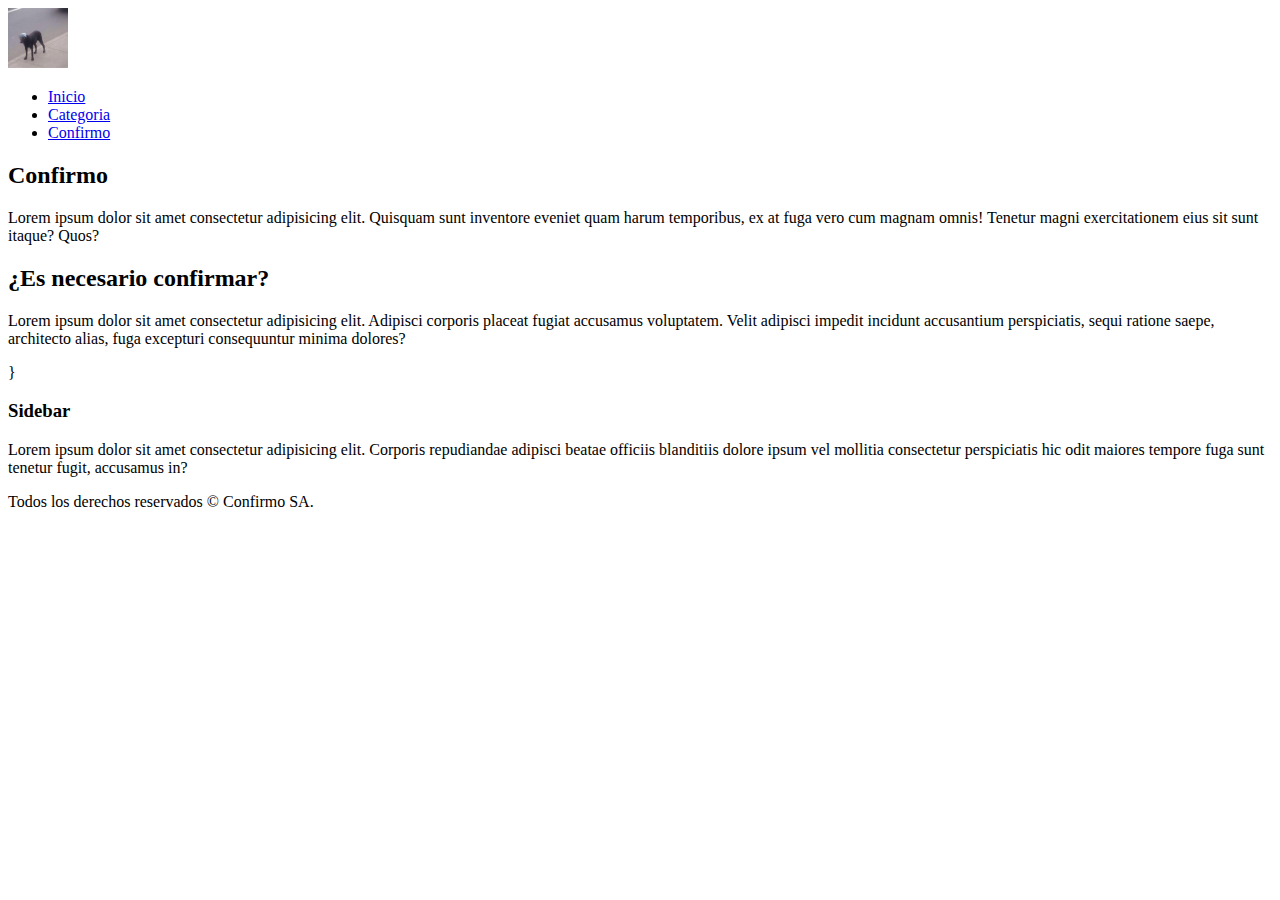
<file: Ejerciciohtml/index.html>
<!DOCTYPE html>
<html lang="en">

<head>
    <meta charset="UTF-8">
    <meta http-equiv="X-UA-Compatible" content="IE=edge">
    <meta name="viewport" content="width=device-width, initial-scale=1.0">
    <title>Articulo de moda</title>
</head>

<body>
    <header>
        <div class="logo">
            <img src="./img/La mejor imagen.jpg" alt="No existe" width="60" height="60">
        </div>
        <nav>
            <ul>
                <li><a href="#">Inicio</a></li>
                <li><a href="#">Categoria</a></li>
                <li><a href="#">Confirmo</a></li>
            </ul>
        </nav>
    </header>

    <section class="main">
        <article>
            <h2>Confirmo</h2>
            <p>Lorem ipsum dolor sit amet consectetur adipisicing elit. Quisquam sunt inventore eveniet quam harum
                temporibus,
                ex at fuga vero cum magnam omnis! Tenetur magni exercitationem eius sit sunt itaque? Quos?</p>
        </article>
        <article>
            <h2>¿Es necesario confirmar?</h2>
            <p>Lorem ipsum dolor sit amet consectetur adipisicing elit. Adipisci corporis placeat fugiat accusamus
                voluptatem. Velit adipisci impedit
                incidunt accusantium perspiciatis, sequi ratione saepe, architecto alias, fuga excepturi consequuntur
                minima dolores?</p>
        </article>}
    </section>

    <aside>
        <h3>Sidebar</h3>
        <p>Lorem ipsum dolor sit amet consectetur adipisicing elit. Corporis repudiandae adipisci beatae officiis
            blanditiis dolore ipsum vel mollitia consectetur perspiciatis hic odit maiores tempore fuga sunt tenetur
            fugit, accusamus in?</p>
    </aside>

    <footer>
        <p>Todos los derechos reservados © Confirmo SA.</p>
    </footer>
</body>

</html>
</file>
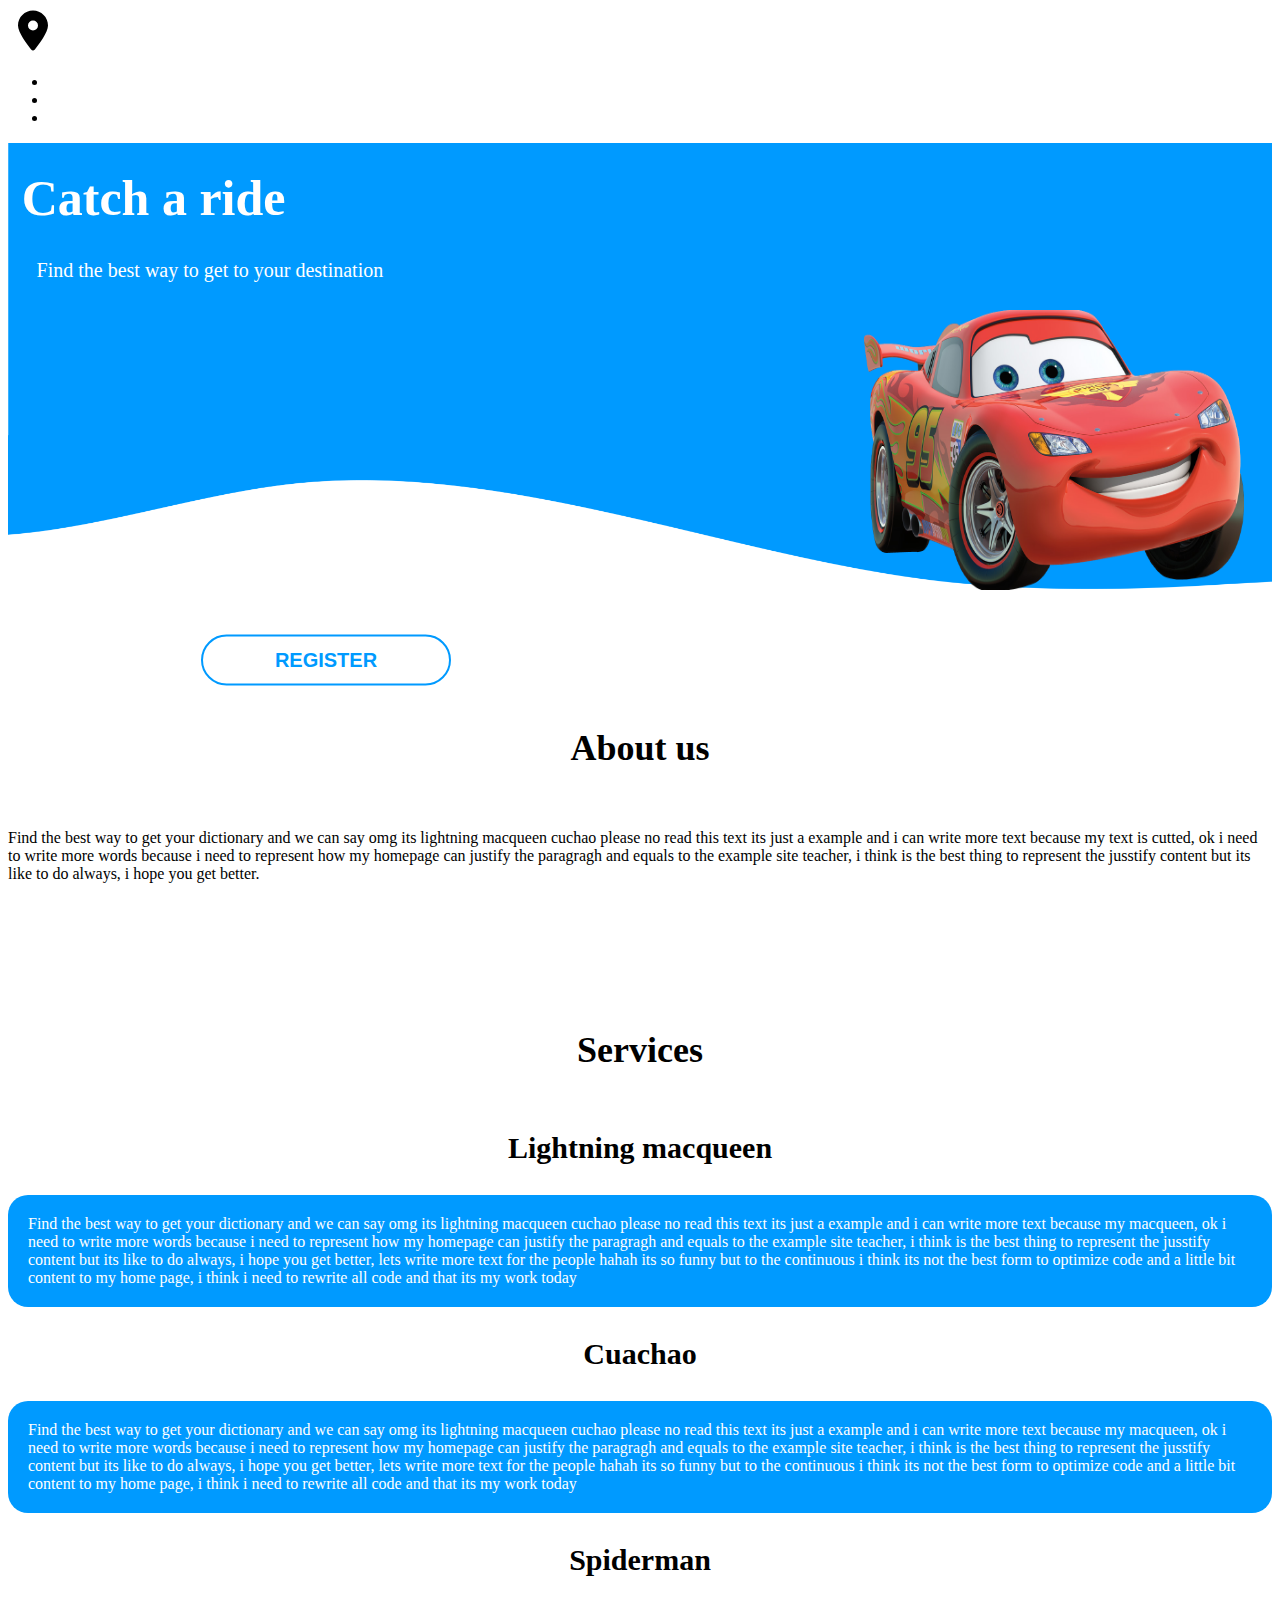
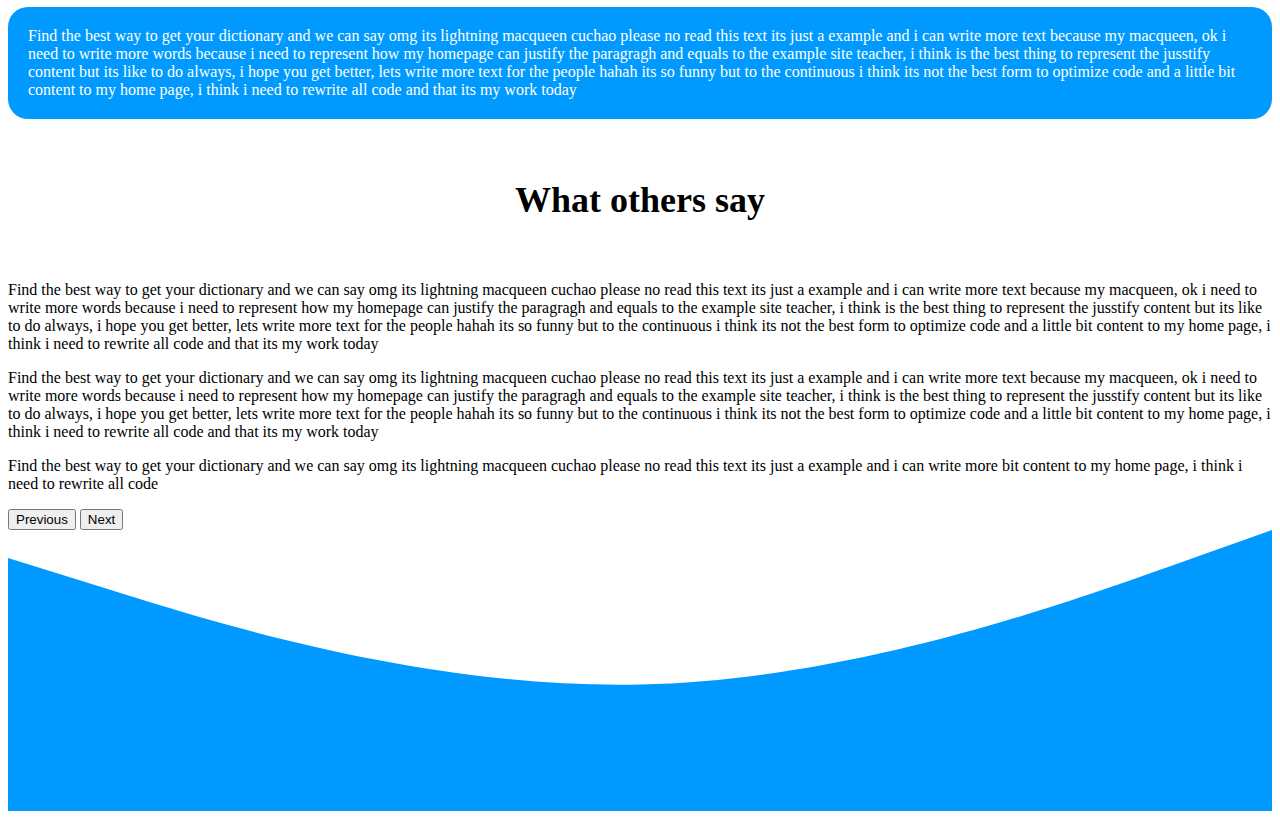
<file: practica 26-04-23/index.html>
<!DOCTYPE html>
<html lang="en">

<head>
    <meta charset="UTF-8">
    <meta http-equiv="X-UA-Compatible" content="IE=edge">
    <meta name="viewport" content="width=device-width, initial-scale=1.0">
    <link rel="stylesheet" href="./css/style.css">
    <link href="https://cdn.jsdelivr.net/npm/bootstrap@5.3.0-alpha3/dist/css/bootstrap.min.css" rel="stylesheet"
        integrity="sha384-KK94CHFLLe+nY2dmCWGMq91rCGa5gtU4mk92HdvYe+M/SXH301p5ILy+dN9+nJOZ" crossorigin="anonymous">
    <script src="https://cdn.jsdelivr.net/npm/bootstrap@5.3.0-alpha3/dist/js/bootstrap.bundle.min.js"
        integrity="sha384-ENjdO4Dr2bkBIFxQpeoTz1HIcje39Wm4jDKdf19U8gI4ddQ3GYNS7NTKfAdVQSZe"
        crossorigin="anonymous"></script>
    <title>Catch a ride</title>
</head>

<body>
    <header>
        <!-- Creacion de navbar -->
        <nav class="navbar bg-dark">
            <div class="container">
                <a class="navbar-brand" href="#">
                    <img src="./img/location-dot-solid.svg" alt="Bootstrap" width="30" height="45">
                </a>
                <ul class="nav justify-content-end">
                    <li class="navs-item">
                        <a class="nav-link active" aria-current="page" href="#">About</a>
                    </li>
                    <li class="nav-item">
                        <a class="nav-link" href="#">Services</a>
                    </li>
                    <li class="nav-item">
                        <a class="nav-link" href="#">Contact</a>
                    </li>
                </ul>
            </div>
        </nav>
    
        <!-- Insertar wave -->
        <section class="Wave">
            <div class="img">
                <img src="./img/wave3.png" alt="">
            </div>
            <div class="Encabezado-wave">
                <h2>Catch a ride</h2>
                <p>Find the best way to get to your destination</p>
            </div>
            <div class="img-car">
                <img src="./img/car.png" alt="">
            </div>
            <div class="boton">
                <button>Register</button>
            </div>
        </section>

    </header>

    <main>
        <!-- Seccion de acerca de nosotros -->
        <section class="about-us">
            <div class="container">
                <h2>About us</h2>
                <p>Find the best way to get your dictionary and we can say omg its lightning macqueen cuchao please no
                    read this text its just a example and i can write more text because my text is cutted, ok i need to
                    write more words because i need to represent how my homepage can justify the paragragh and equals to
                    the example site teacher, i think is the best thing to represent the jusstify content but its like
                    to do always, i hope you get better.</p>
        </section>
        <!-- Seccion de servicios -->
        <section class="services">
            <div class="container">
                <h2>Services</h2>
                <div class="row">
                    <div class="col-md-4">
                        <h3>Lightning macqueen</h3>
                        <p>Find the best way to get your dictionary and we can say omg its lightning macqueen cuchao
                            please no read this text its just a example and i can write more text because my macqueen,
                            ok i need to write more words because i need to represent how my homepage can justify the
                            paragragh and equals to the example site teacher, i think is the best thing to represent the
                            jusstify content but its like to do always, i hope you get better, lets write more text for
                            the people hahah its so funny but to the continuous i think its not the best form to
                            optimize code and a little bit content to my home page, i think i need to rewrite all code
                            and that its my work today</p>
                    </div>
                    <div class="col-md-4">
                        <h3>Cuachao</h3>
                        <p>Find the best way to get your dictionary and we can say omg its lightning macqueen cuchao
                            please no read this text its just a example and i can write more text because my macqueen,
                            ok i need to write more words because i need to represent how my homepage can justify the
                            paragragh and equals to the example site teacher, i think is the best thing to represent the
                            jusstify content but its like to do always, i hope you get better, lets write more text for
                            the people hahah its so funny but to the continuous i think its not the best form to
                            optimize code and a little bit content to my home page, i think i need to rewrite all code
                            and that its my work today</p>
                    </div>
                    <div class="col-md-4">
                        <h3>Spiderman</h3>
                        <p>Find the best way to get your dictionary and we can say omg its lightning macqueen cuchao
                            please no read this text its just a example and i can write more text because my macqueen,
                            ok i need to write more words because i need to represent how my homepage can justify the
                            paragragh and equals to the example site teacher, i think is the best thing to represent the
                            jusstify content but its like to do always, i hope you get better, lets write more text for
                            the people hahah its so funny but to the continuous i think its not the best form to
                            optimize code and a little bit content to my home page, i think i need to rewrite all code
                            and that its my work today</p>
                    </div>
                </div>
            </div>
        </section>

        <!-- Creacion de  una seccion con titulo y carousel de texto -->
        <section class="carousel">
            <div class="container">
                <h2>What others say</h2>
                <div id="carouselExampleAutoplaying" class="carousel slide" data-bs-ride="carousel">
                    <div class="carousel-inner">
                        <div class="carousel-item active">
                            <p>Find the best way to get your dictionary and we can say omg its lightning macqueen cuchao
                                please no read this text its just a example and i can write more text because my
                                macqueen,
                                ok i need to write more words because i need to represent how my homepage can justify
                                the
                                paragragh and equals to the example site teacher, i think is the best thing to represent
                                the
                                jusstify content but its like to do always, i hope you get better, lets write more text
                                for
                                the people hahah its so funny but to the continuous i think its not the best form to
                                optimize code and a little bit content to my home page, i think i need to rewrite all
                                code
                                and that its my work today</p>
                        </div>
                        <div class="carousel-item" data-bs-interval="2000">
                            <p>Find the best way to get your dictionary and we can say omg its lightning macqueen cuchao
                                please no read this text its just a example and i can write more text because my
                                macqueen,
                                ok i need to write more words because i need to represent how my homepage can justify
                                the
                                paragragh and equals to the example site teacher, i think is the best thing to represent
                                the
                                jusstify content but its like to do always, i hope you get better, lets write more text
                                for
                                the people hahah its so funny but to the continuous i think its not the best form to
                                optimize code and a little bit content to my home page, i think i need to rewrite all
                                code
                                and that its my work today</p>
                        </div>
                        <div class="carousel-item">
                            <p>Find the best way to get your dictionary and we can say omg its lightning macqueen cuchao
                                please no read this text its just a example and i can write more bit content to my home
                                page, i think i need to rewrite all
                                code </p>
                        </div>
                    </div>
                    <button class="carousel-control-prev" type="button" data-bs-target="#carouselExampleAutoplaying"
                        data-bs-slide="prev">
                        <span class="carousel-control-prev-icon" aria-hidden="true"></span>
                        <span class="visually-hidden">Previous</span>
                    </button>
                    <button class="carousel-control-next" type="button" data-bs-target="#carouselExampleAutoplaying"
                        data-bs-slide="next">
                        <span class="carousel-control-next-icon" aria-hidden="true"></span>
                        <span class="visually-hidden">Next</span>
                    </button>
                </div>
            </div>
        </section>
    </main>
</body>
<footer>
    <div class="container-footer">
        <div class="imgfooter">
            <img src="./img/wavefooter.svg" alt="">
        </div>
    </div>
</footer>

</html>
</file>
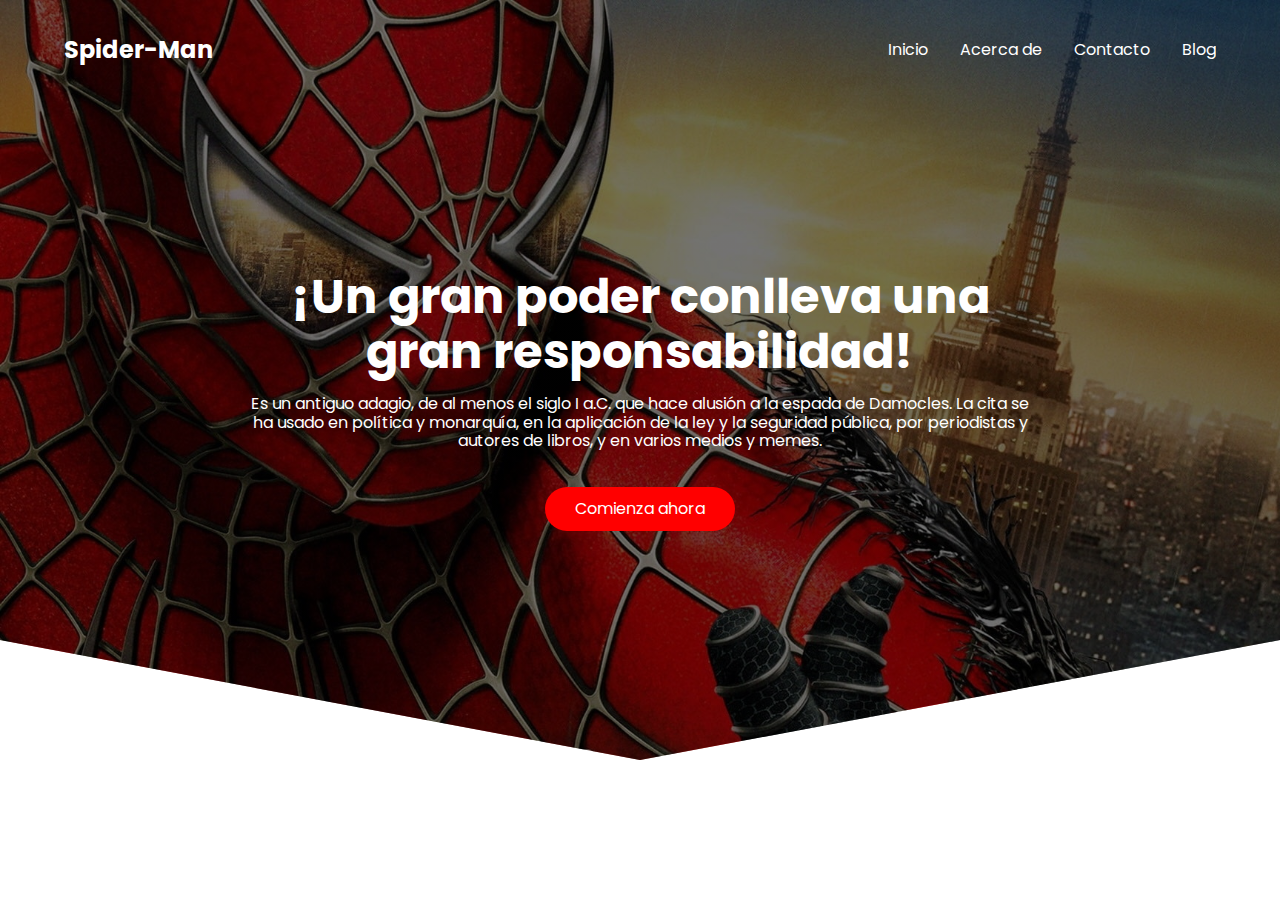
<file: Pruebita 17-05-23/index.html>
<!DOCTYPE html>
<html lang="es">

<head>
    <meta charset="UTF-8">
    <meta http-equiv="X-UA-Compatible" content="IE=edge">
    <meta name="viewport" content="width=device-width, initial-scale=1.0">
    <title>Momento Spider</title>
    <!-- Estilo CSS -->
    <link rel="stylesheet" href="./css/styles.css">
    <!-- Estilo SASS -->
    <link rel="stylesheet" href="./ssas/ssaa.css">
</head>

<body>
    <header class="hero">
        <nav class="nav container">
            <div class="nav__logo">
                <h2 class="nav__title">Spider-Man</h2>
            </div>
            <ul class="nav__link nav__link--menu">
                <li class="nav__items">
                    <a href="#" class="nav__links">Inicio</a>
                </li>
                <li class="nav__items">
                    <a href="#" class="nav__links">Acerca de</a>
                </li>
                <li class="nav__items">
                    <a href="#" class="nav__links">Contacto</a>
                </li>
                <li class="nav__items">
                    <a href="#" class="nav__links">Blog</a>
                </li>
        </nav>
        <section class="hero__container container">
            <h1 class="hero__title">¡Un gran poder conlleva una gran responsabilidad!</h1>
            <p class="hero__paragraph">Es un antiguo adagio, de al menos el siglo I a.C. que hace alusión a la espada de
                Damocles. La cita se ha usado en política y monarquía, en la aplicación de la ley y la seguridad
                pública, por periodistas y autores de libros, y en varios medios y memes.</p>
            <a href="#" class="cta">Comienza ahora</a>
        </section>
    </header>
</body>
</html>
</file>
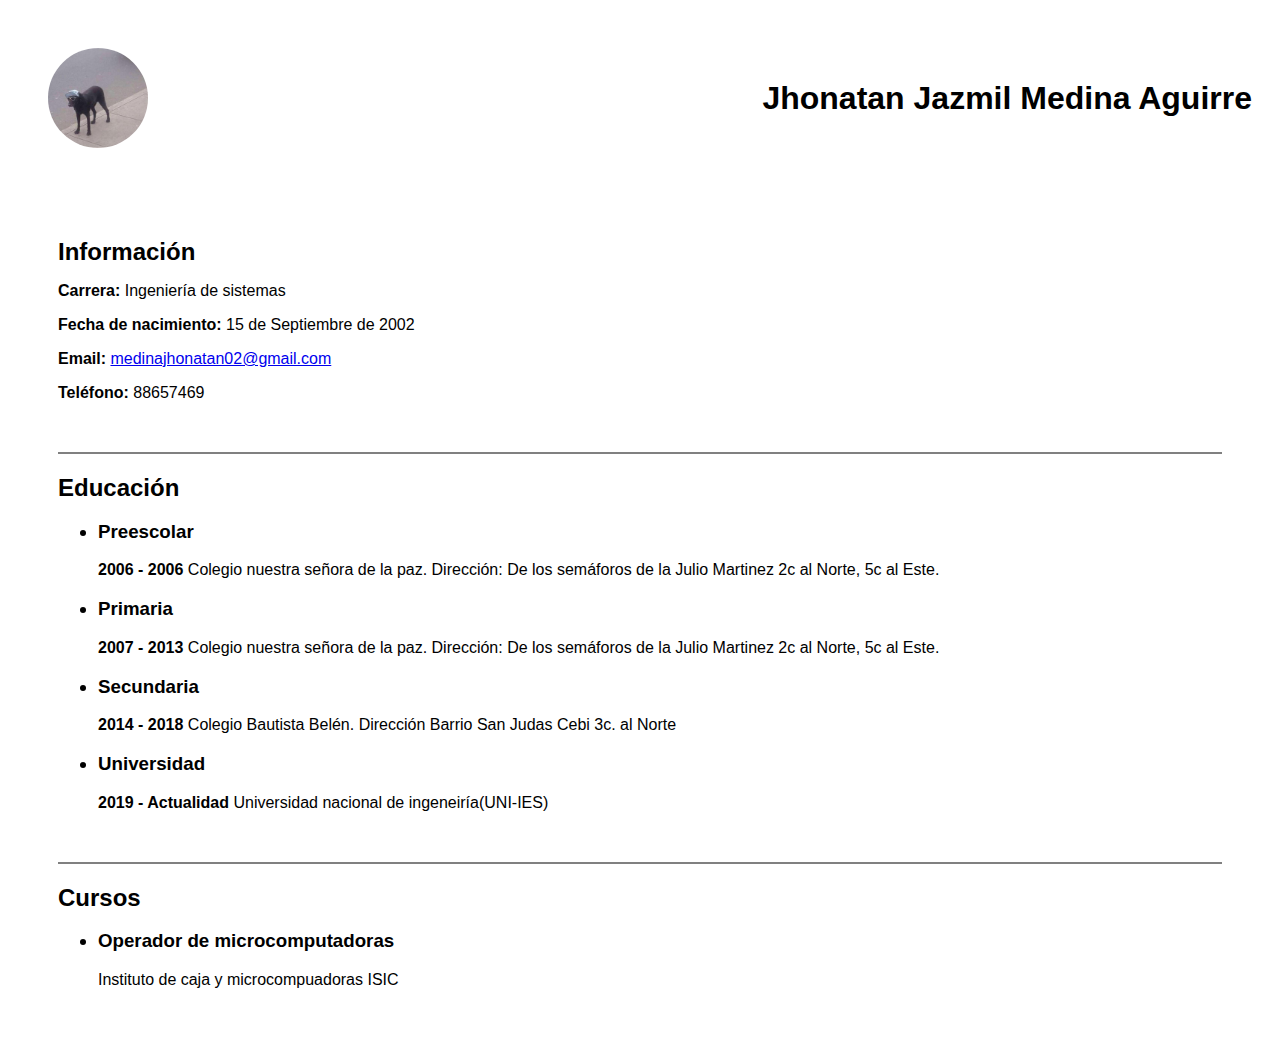
<file: Práctica 30-03-23/index.html>
<!DOCTYPE html>
<html lang="en">

<head>
    <meta charset="UTF-8">
    <meta http-equiv="X-UA-Compatible" content="IE=edge">
    <meta name="viewport" content="width=device-width, initial-scale=1.0">
    <link rel="stylesheet" href="./css/styles.css">
    <title>Curriculum</title>
</head>

<body>
    <header>
        <img src="./img/confirmo.jpg" alt="Foto de perfil">
        <h1>Jhonatan Jazmil Medina Aguirre</h1>
    </header>
    <section>
        <h2>Información</h2>
        <p><b>Carrera: </b>Ingeniería de sistemas</p>
        <p><b>Fecha de nacimiento: </b> 15 de Septiembre de 2002</p>
        <p><b>Email: </b><a href="medinajhonatan02@gmail.com">medinajhonatan02@gmail.com</a></p>
        <p><b>Teléfono:</b> 88657469</p>
    </section>
    <section>
        <hr>
        <h2>Educación</h2>
        <ul>
            <h3>
                <li>Preescolar</li>
            </h3>
            <p><b>2006 - 2006</b> Colegio nuestra señora de la paz. Dirección: De los semáforos de la Julio Martinez 2c
                al Norte, 5c al Este.</p>
            <h3>
                <li>Primaria</li>
            </h3>
            <p><b>2007 - 2013</b> Colegio nuestra señora de la paz. Dirección: De los semáforos de la Julio Martinez 2c
                al Norte, 5c al Este.</p>
            <h3>
                <li>Secundaria</li>
            </h3>
            <P><b>2014 - 2018</b> Colegio Bautista Belén. Dirección Barrio San Judas Cebi 3c. al Norte</P>
            <h3>
                <li>Universidad</li>
            </h3>
            <p><b>2019 - Actualidad </b>Universidad nacional de ingeneiría(UNI-IES)</p>
        </ul>
    </section>
    <section>
        <hr>
        <h2>Cursos</h2>
        <ul>
            <h3>
                <li>Operador de microcomputadoras</li>
            </h3>
            <p>Instituto de caja y microcompuadoras ISIC</p>
        </ul>
    </section>
</body>

</html>
</file>
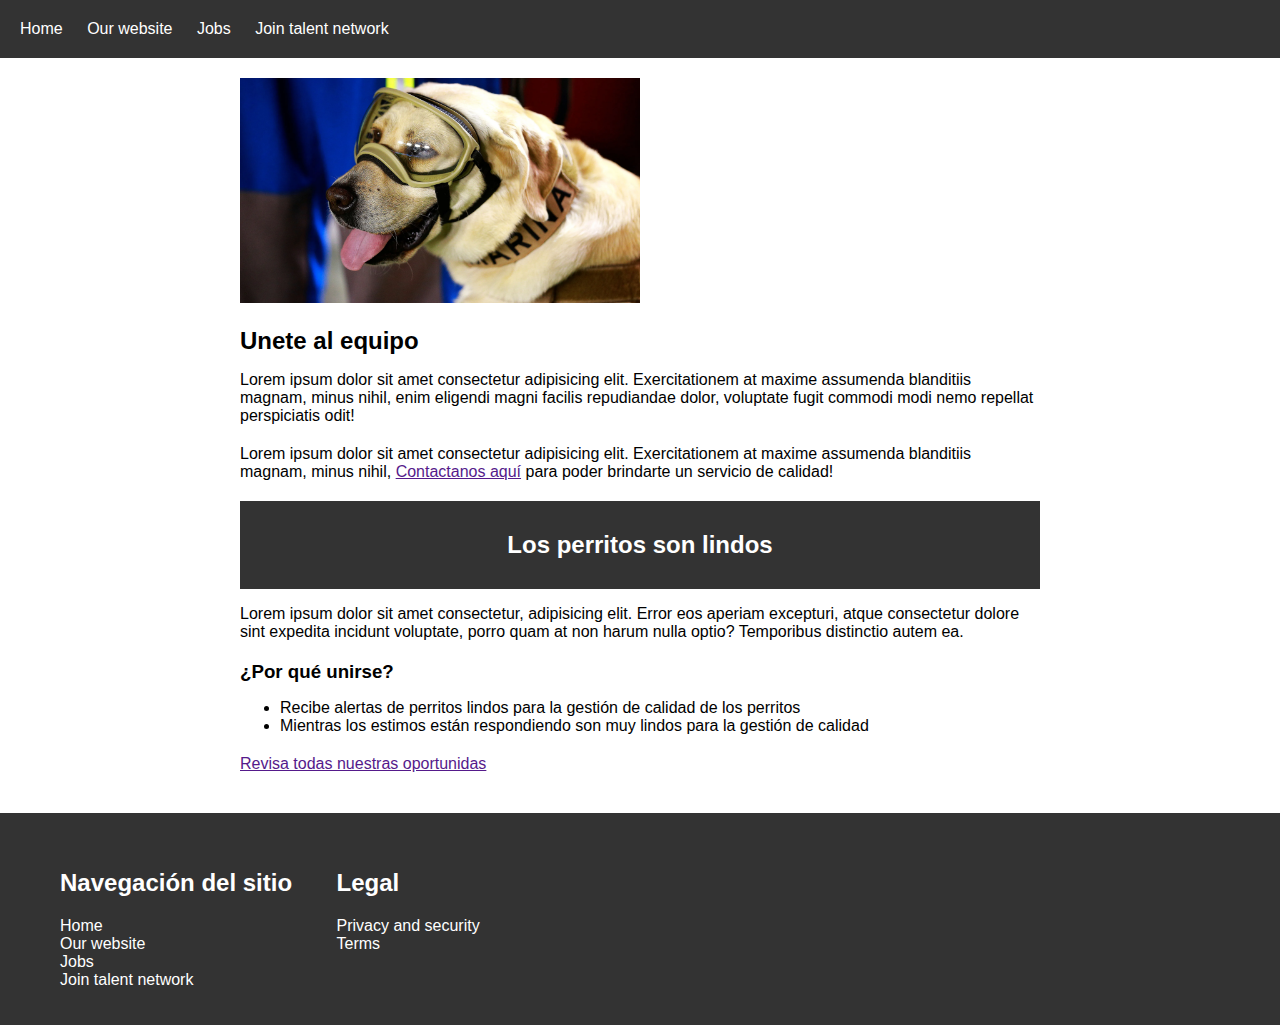
<file: Tarea29-03-23/index.html>
<!DOCTYPE html>
<html lang="en">

<head>
    <meta charset="UTF-8">
    <meta http-equiv="X-UA-Compatible" content="IE=edge">
    <meta name="viewport" content="width=device-width, initial-scale=1.0">
    <link rel="stylesheet" href="./css/styles.css">
    <title>Perrito</title>
</head>

<body>
    <header>
        <nav>
            <ul>
                <li><a href="#">Home</a></li>
                <li><a href="#">Our website</a></li>
                <li><a href="#">Jobs</a></li>
                <li><a href="#">Join talent network</a></li>
            </ul>
        </nav>
    </header>

    <section class="main">
        <article>
            <div class="imgAcerca">
                <img src="./img/Perrito.webp" alt="">
            </div>
            <h2>Unete al equipo</h2>
            <p>Lorem ipsum dolor sit amet consectetur adipisicing elit. Exercitationem at maxime assumenda blanditiis
                magnam, minus nihil, enim eligendi magni facilis repudiandae dolor, voluptate fugit commodi modi nemo
                repellat perspiciatis odit!</p>
            <p>Lorem ipsum dolor sit amet consectetur adipisicing elit. Exercitationem at maxime assumenda blanditiis
                magnam, minus nihil, <a href="">Contactanos aquí</a> para poder brindarte un servicio de calidad!</p>
        </article>

        <article>
            <h2 class="resaltar">Los perritos son lindos</h2>
            <p>Lorem ipsum dolor sit amet consectetur, adipisicing elit. Error eos aperiam excepturi, atque consectetur
                dolore sint expedita incidunt voluptate, porro quam at non harum nulla optio? Temporibus distinctio
                autem ea.</p>
            <h3>¿Por qué unirse?</h3>
            <ul>
                <li>Recibe alertas de perritos lindos para la gestión de calidad de los perritos</li>
                <li>Mientras los estimos están respondiendo son muy lindos para la gestión de calidad</li>
            </ul>
            <a href="">Revisa todas nuestras oportunidas</a>
        </article>
    </section>
</body>

<footer>
    <nav>
        <ul>
            <h2>Navegación del sitio</h2>
            <li><a href="#">Home</a></li>
            <li><a href="#">Our website</a></li>
            <li><a href="#">Jobs</a></li>
            <li><a href="#">Join talent network</a></li>
        </ul>
        <ul>
            <h2>Legal</h2>
            <li><a href="#">Privacy and security</a></li>
            <li><a href="#">Terms</a></li>
        </ul>
    </nav>
</footer>
</html>
</file>
<file: practica 26-04-23/css/style.css>
.container a{
    color: #fff;
    text-decoration: none;
    font-size: 15px;
    font-weight: 400px;
    margin: 0 10px;

}



.img img {
    width: 100%;
    height: 450px;
 }

.Encabezado-wave h2{
    position: absolute;
    top: 22%;
    left: 12%;
    transform: translate(-50%, -50%);
    color: #fff;
    font-size: 50px;
    font-weight: 600;
    text-align: center;
    margin: 0;
    padding: 0;
}

.boton button{
    display: inline-block;
    background: #fff;
    color: #009aff;
    font-size: 20px;
    font-weight: 700;
    padding: 12px 30px;
    margin-top: 30px;
    border-radius: 40px;
    transition: all 0.3s ease;
    border: 2px solid #009aff;
    width: 250px;
    text-transform: uppercase;
    position: absolute;
    top: 70%;
    right: 55%;
    transform: translate(-50%, -50%);
}

.Encabezado-wave p{
    position: absolute;
    top: 30%;
    left: 16.4%;
    transform: translate(-50%, -50%);
    color: #fff;
    font-size: 20px;
    font-weight: 400;
    text-align: center;
    margin: 0;
    padding: 0;
}

.img-car img{
    position: absolute;
    top: 50%;
    right: -12%;
    transform: translate(-50%, -50%);
    width: 380px;
    height: 280px;
}

.about-us{
    width: 100%;
    height: 100%;
    padding: 100px 0;
    background: #fff;
}

.about-us h2{
    text-align: center;
    font-size: 36px;
    font-weight: 600;
    color: #000;
    margin-bottom: 60px;
}

/* Centra el h2 de la clase "services" */
.services h2{
    text-align: center;
    font-size: 36px;
    font-weight: 600;
    color: #000;
    margin-bottom: 60px;
}

/* A los h3 de la clase "row" centralos */
.row h3{
    text-align: center;
    font-size: 30px;
    font-weight: 600;
    color: #000;
    margin-bottom: 30px;
}

/* A los parrafos de la clase "row" agregale un fondo redondeado */
.row p{
    border-radius: 20px;
    padding: 20px;
    background: #009aff;
    color: #fff;
}

/*  a la clase carousel pon el h2 en el centro y dale un poco de espacio de la seccion anterior */ 
.carousel h2{
    text-align: center;
    font-size: 36px;
    font-weight: 600;
    color: #000;
    margin-bottom: 60px;
    margin-top: 60px;
}

/* de la clase container estiliza los iconos de las redes sociales */  
.container .row .col-md-3{
    text-align: center;
    font-size: 30px;
    color: #009aff;
    margin: 20px;
    transition: all 0.3s ease;
    /* reduce el tamaño de las imagenes para que parezcan iconos */
    width: 50px;
    height: 50px;

    
}
</file>
<file: Pruebita 17-05-23/css/styles.css>
@import url("https://fonts.googleapis.com/css2?family=Poppins:wght@300;400;600;700&display=swap");


*{
  margin: 0;
  box-sizing: border-box;
} 

html {
  line-height: 1.15;
  /* 1 */
  -webkit-text-size-adjust: 100%;
  /* 2 */
}


:root {
  --padding-container: 100px 0;
  --color-title: #001A49;
}

body {
  font-family: "Poppins", sans-serif;
}

.container {
  width: 90%;
  max-width: 1200px;
  margin: 0 auto;
  overflow: hidden;
  padding: var(--padding-container);
}

.hero {
  width: 100%;
  height: 100vh;
  min-height: 600px;
  max-height: 800px;
  position: relative;
  display: grid;
  grid-template-rows: 100px 1fr;
  color: #fff;
}

.hero::before {
  content: "";
  position: absolute;
  top: 0;
  left: 0;
  width: 100%;
  height: 100%;
  background-image: linear-gradient(180deg, rgba(0, 0, 0, 0.5490196078) 0%, rgba(0, 0, 0, 0.5490196078) 100%), url("../img/spider.jpg");
  background-size: cover;
  -webkit-clip-path: polygon(0 0, 100% 0, 100% 80%, 50% 95%, 0 80%);
  clip-path: polygon(0 0, 100% 0, 100% 80%, 50% 95%, 0 80%);
  z-index: -1;
}
</file>
<file: Pruebita 17-05-23/ssas/ssaa.css>
.nav {
  --padding-container: 0;
  height: 100%;
  display: flex;
  align-items: center;
}


.nav .nav__link {
  margin-left: auto;
  padding: 0;
  display: grid;
  grid-auto-flow: column;
  grid-auto-columns: max-content;
  gap: 2em;
}

.nav .nav__items {
  list-style: none;
}

.nav .nav__links {
  color: #fff;
  text-decoration: none;
}

.nav .nav__menu {
  margin-left: auto;
  cursor: pointer;
  display: none;
}


.nav .nav__close {
  display: var(--show, none);
}

.hero__container {
  max-width: 800px;
  --padding-container: 0;
  display: grid;
  grid-auto-rows: max-content;
  align-content: center;
  gap: 1em;
  padding-bottom: 100px;
  text-align: center;
}

.hero__title {
  font-size: 3rem;
}

.hero__paragraph {
  margin-bottom: 20px;
  text-size-adjust: 100%;
}

.cta {
  display: inline-block;
  background-color: #ff0000;
  justify-self: center;
  color: #fff;
  text-decoration: none;
  padding: 13px 30px;
  border-radius: 40px;
}
</file>
<file: Práctica 30-03-23/css/styles.css>
body {
    font-family: Arial, sans-serif;
  }
  header {
    display: flex;
    justify-content: space-between;
    align-items: center;
    padding: 20px;
  }
  header img {
    height: 100px;
    width: 100px;
    border-radius: 50%;
    margin: 20px;
  }
  header h1 {
    margin: 0;
  }
  section {
    margin: 50px;
  }
  section h2 {
    margin-bottom: 10px;
  }

  section hr {
    border-style: double;
  }
</file>
<file: Tarea29-03-23/css/styles.css>
body {
    font-family: Arial, sans-serif;
    margin: 0;
    padding: 0;
}

header {
    background-color: #333;
    color: white;
    padding: 20px;
}

header nav ul {
    list-style: none;
    margin: 0;
    padding: 0;
}

header nav li {
    display: inline-block;
    margin-right: 20px;
}

header nav a {
    color: white;
    text-decoration: none;
}

.main{
    max-width: 800px;
    margin: 0 auto;
    padding: 20px;
}


.main article {
    margin-bottom: 20px;
}

.main h2, .main h3 {
    margin-bottom: 10px;
}
.resaltar{
    max-width:none;
    padding: 30px;
    background-color: #333;
    color: white;
    text-align: center;
}
.main p, .main ul {
    margin-bottom: 20px;
}
.imgAcerca img {
    width: 50%;
}
footer nav ul
{
    list-style: none;
}

footer nav a{
    text-decoration: solid;
    text-decoration: none;
    color: white;
}
footer {
    list-style: none;
    background-color: #333;
    color: white;
    padding: 20px;
}

footer nav h2 {
    text-align: left;
}

footer nav ul {
    display: inline-block;
    vertical-align: top;
}
</file>
